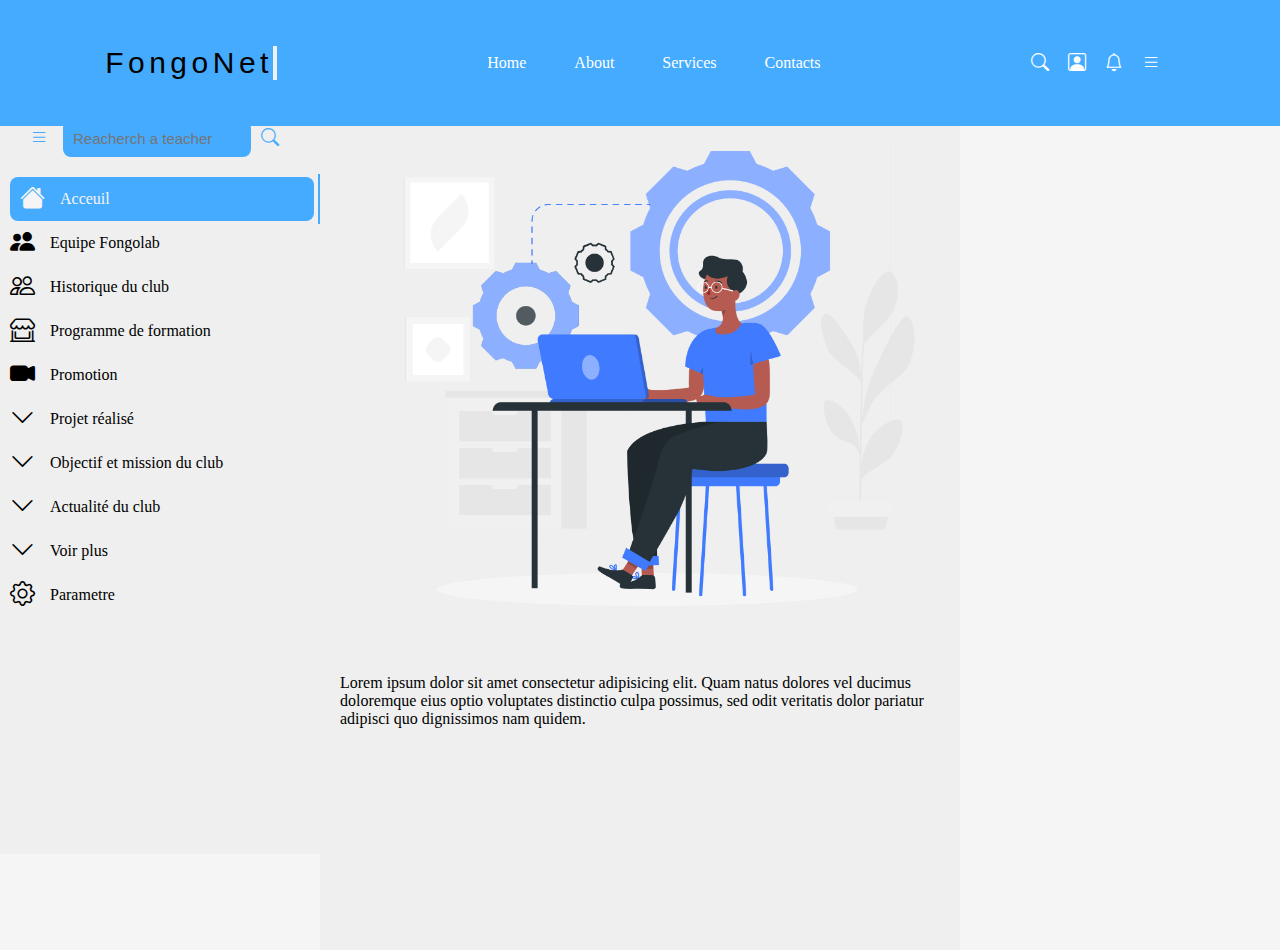
<file: index.html>
<!DOCTYPE html>
<html lang="en">
<head>
    <meta charset="UTF-8">
    <meta http-equiv="X-UA-Compatible" content="IE=edge">
    <meta name="viewport" content="width=device-width, initial-scale=1.0">
    <link rel="stylesheet" href="./style.css">
    <title>Document</title>
</head>
<body>
    <nav class="navbar">
        <div class="logo">FongoNet</div>
        <div class="list-1">
            <ul>
                <li><a href="#">Home</a></li>
                <li><a href="#">About</a></li>
                <li><a href="#">Services</a></li>
                <li><a href="#">Contacts</a></li>
            </ul>
        </div>
        <div class="icons">
            <i class="bi bi-search icon"></i>
            <i class="bi bi-person-square icon"></i>
            <i class="bi bi-bell icon"></i>
            <i class="bi bi-list icon"></i>
        </div>
    </nav>

    <div class="main">

        <div class="left">
            <div class="recherche">
                <i class="bi bi-list"></i>
                <input type="text" placeholder="Reacherch a teacher" class="barre">
                <i class="bi bi-search"></i>
            </div>
            <a href="./index.html">
                <div class="img active">
                    <i class="bi bi-house-fill"></i>
                    <p>Acceuil</p>
            </div>
            </a>
            <div class="img">
                <a href="./equipe.html">
                    <i class="bi bi-people-fill"></i>
                    <p>Equipe Fongolab</p>
                </a>
            </div>
            <div class="img">
                <a href="">
                    <i class="bi bi-people"></i>
                <p>Historique du club</p>
                </a>
            </div>
            <div class="img">
                <a href="">
                    <i class="bi bi-shop-window"></i>
                    <p>Programme de formation</p>
                </a>
            </div>
            <div class="img">
                <a href="">
                    <i class="bi bi-camera-video-fill"></i>
                    <p>Promotion</p>
                </a>
            </div>
            <div class="img">
                <a href="">
                    <i class="bi bi-chevron-down"></i>
                    <p>Projet réalisé</p>
                </a>
            </div>
            <div class="img">
                <a href="">
                    <i class="bi bi-chevron-down"></i>
                    <p>Objectif et mission du club</p>
                </a>
            </div>
            <div class="img">
                <a href="">
                    <i class="bi bi-chevron-down"></i>
                    <p>Actualité du club</p>
                </a>
            </div>
            <div class="img">
                <a href="">
                    <i class="bi bi-chevron-down"></i>
                    <p>Voir plus</p>
                </a>
            </div>
            <div class="img">
                <a href="">
                    <i class="bi bi-gear"></i>
                    <p>Parametre</p>
                </a>
            </div>

            
        </div>

        <div class="center">
            <img src="./images/page.png" width="100%" alt="">
            <P>Lorem ipsum dolor sit amet consectetur adipisicing elit. Quam natus dolores vel ducimus doloremque eius optio voluptates distinctio culpa possimus, sed odit veritatis dolor pariatur adipisci quo dignissimos nam quidem.</P>
        </div>


    </div>
</body>
</html>
</file>
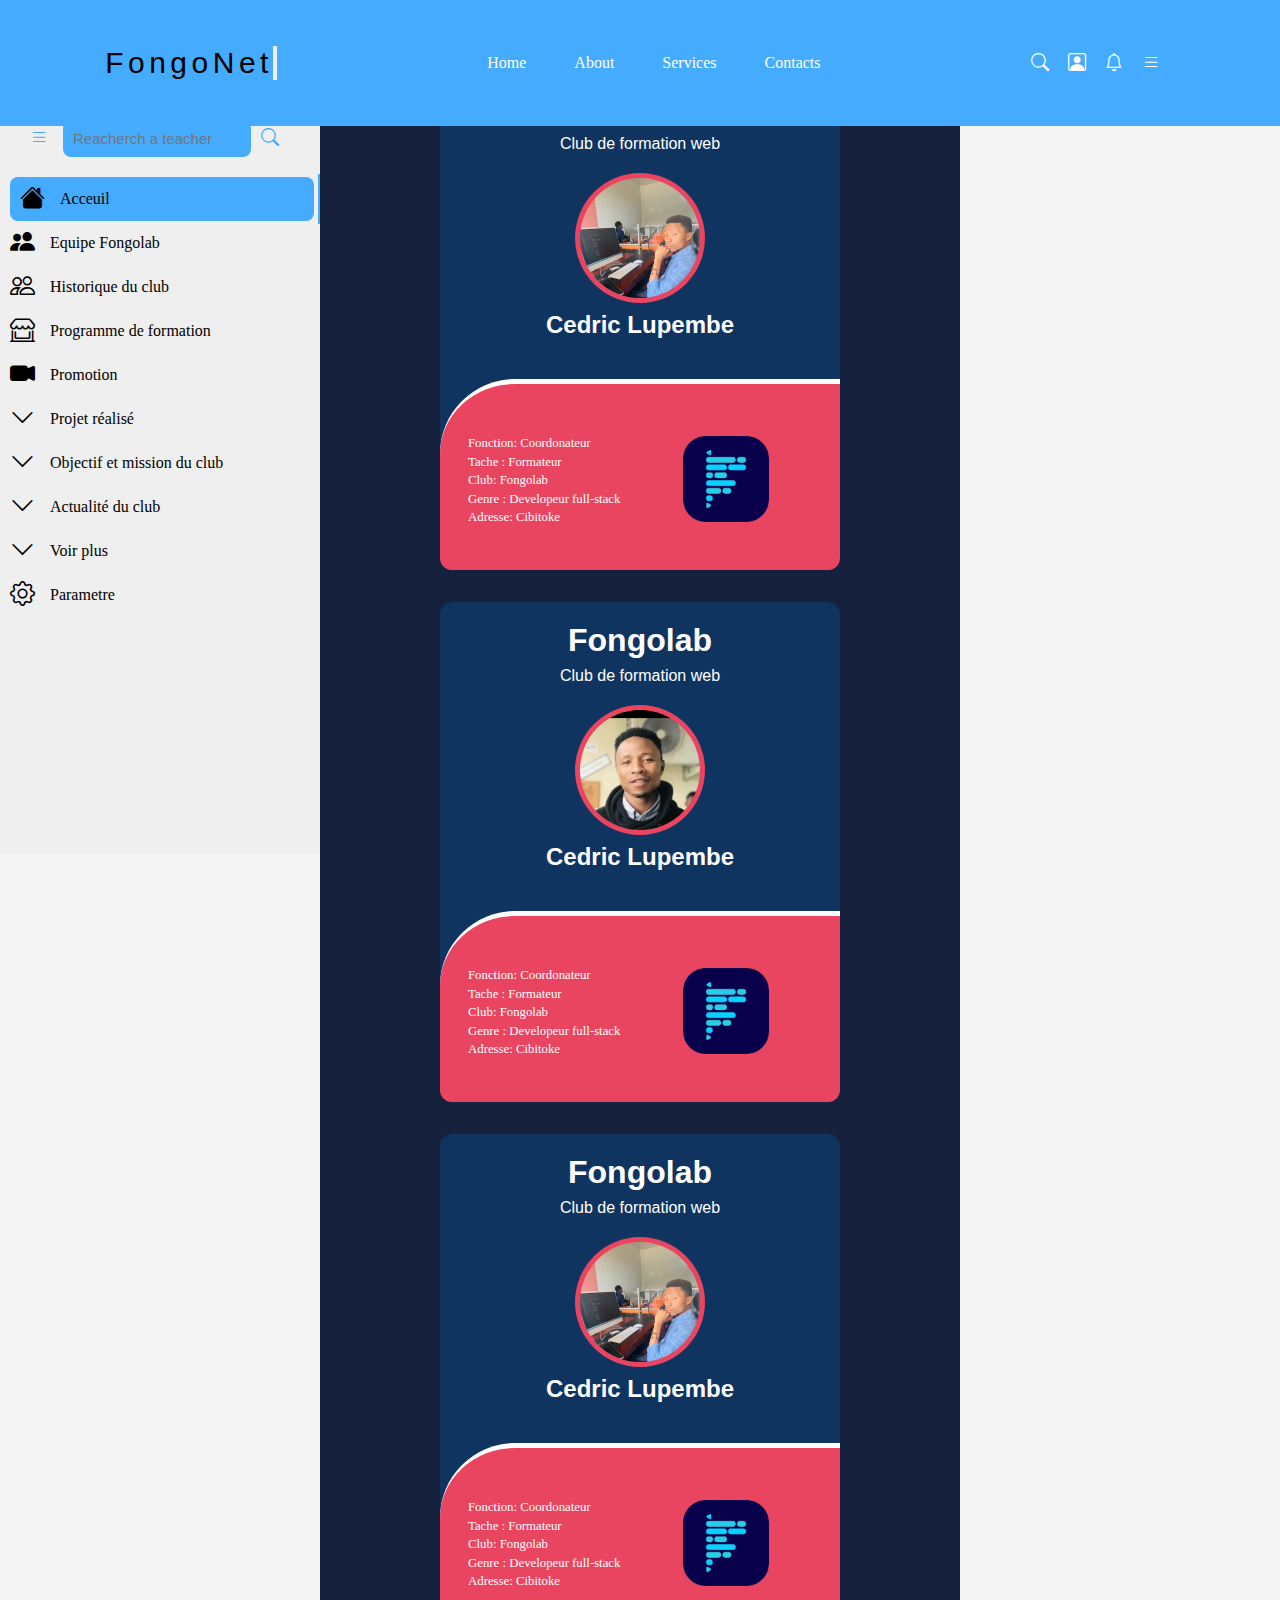
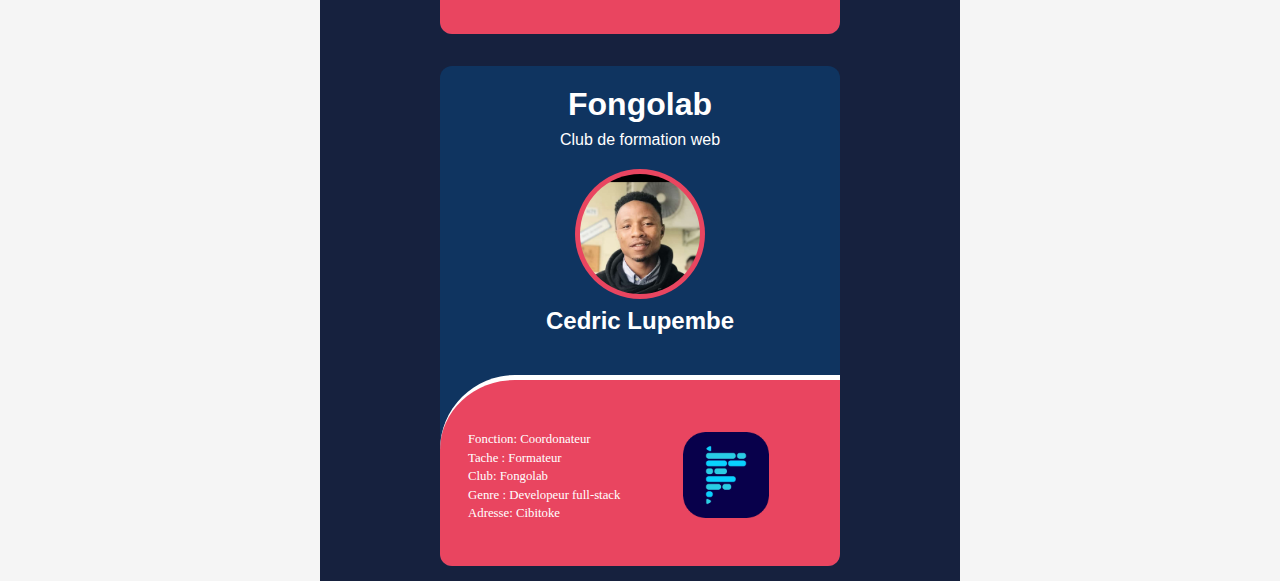
<file: equipe.html>
<!DOCTYPE html>
<html lang="en">
<head>
    <meta charset="UTF-8">
    <meta http-equiv="X-UA-Compatible" content="IE=edge">
    <meta name="viewport" content="width=device-width, initial-scale=1.0">
    <link rel="stylesheet" href="./style.css">
    <title>Document</title>
</head>
<body>
    <nav class="navbar">
        <div class="logo">FongoNet</div>
        <div class="list-1">
            <ul>
                <li><a href="#">Home</a></li>
                <li><a href="#">About</a></li>
                <li><a href="#">Services</a></li>
                <li><a href="#">Contacts</a></li>
            </ul>
        </div>
        <div class="icons">
            <i class="bi bi-search icon"></i>
            <i class="bi bi-person-square icon"></i>
            <i class="bi bi-bell icon"></i>
            <i class="bi bi-list icon"></i>
        </div>
    </nav>

    <div class="main">

        <div class="left">
            <div class="recherche">
                <i class="bi bi-list"></i>
                <input type="text" placeholder="Reacherch a teacher" class="barre">
                <i class="bi bi-search"></i>
            </div>
            <div class="img active">
                <a href="./index.html">
                    <i class="bi bi-house-fill"></i>
                    <p>Acceuil</p>
                </a>
            </div>
            <div class="img">
                <a href="./equipe.html">
                    <i class="bi bi-people-fill"></i>
                    <p>Equipe Fongolab</p>
                </a>
            </div>
            <div class="img">
                <a href="">
                    <i class="bi bi-people"></i>
                <p>Historique du club</p>
                </a>
            </div>
            <div class="img">
                <a href="">
                    <i class="bi bi-shop-window"></i>
                    <p>Programme de formation</p>
                </a>
            </div>
            <div class="img">
                <a href="">
                    <i class="bi bi-camera-video-fill"></i>
                    <p>Promotion</p>
                </a>
            </div>
            <div class="img">
                <a href="">
                    <i class="bi bi-chevron-down"></i>
                    <p>Projet réalisé</p>
                </a>
            </div>
            <div class="img">
                <a href="">
                    <i class="bi bi-chevron-down"></i>
                    <p>Objectif et mission du club</p>
                </a>
            </div>
            <div class="img">
                <a href="">
                    <i class="bi bi-chevron-down"></i>
                    <p>Actualité du club</p>
                </a>
            </div>
            <div class="img">
                <a href="">
                    <i class="bi bi-chevron-down"></i>
                    <p>Voir plus</p>
                </a>
            </div>
            <div class="img">
                <a href="">
                    <i class="bi bi-gear"></i>
                    <p>Parametre</p>
                </a>
            </div>

            
        </div>

        <div class="center equipe">
            
            <div class="container">
                <div class="card">
                    <div class="title">
                        <h1>Fongolab</h1>
                        <p>Club de formation web</p>
                    </div>
                    <div class="image">
                        <div class="outer">
                            <div class="inner">
                                <img src="./images/dev.jpg">
                            </div>
                        </div>
                    </div>
                    <div class="name">
                        <h4>Cedric Lupembe</h4>
                    </div>
                    <div class="details">
                        <div class="col">
                            <ul>
                                <li>Fonction: Coordonateur</li>
                                <li>Tache : Formateur</li>
                                <li>Club: Fongolab</li>
                                <li>Genre : Developeur full-stack</li>
                                <li>Adresse: Cibitoke</li>
                            </ul>
                        </div>
                        <div class="col">
                            <img src="./images/1684937373663-removebg-preview.png">
                        </div>
                    </div>
                </div>
        
                <div class="card">
                    <div class="title">
                        <h1>Fongolab</h1>
                        <p>Club de formation web</p>
                    </div>
                    <div class="image">
                        <div class="outer">
                            <div class="inner">
                                <img src="./images/ceda.jpg">
                            </div>
                        </div>
                    </div>
                    <div class="name">
                        <h4>Cedric Lupembe</h4>
                    </div>
                    <div class="details">
                        <div class="col">
                            <ul>
                                <li>Fonction: Coordonateur</li>
                                <li>Tache : Formateur</li>
                                <li>Club: Fongolab</li>
                                <li>Genre : Developeur full-stack</li>
                                <li>Adresse: Cibitoke</li>
                            </ul>
                        </div>
                        <div class="col">
                            <img src="./images/1684937373663-removebg-preview.png">
                        </div>
                    </div>
                </div>
        
                <div class="card">
                    <div class="title">
                        <h1>Fongolab</h1>
                        <p>Club de formation web</p>
                    </div>
                    <div class="image">
                        <div class="outer">
                            <div class="inner">
                                <img src="./images/dev.jpg">
                            </div>
                        </div>
                    </div>
                    <div class="name">
                        <h4>Cedric Lupembe</h4>
                    </div>
                    <div class="details">
                        <div class="col">
                            <ul>
                                <li>Fonction: Coordonateur</li>
                                <li>Tache : Formateur</li>
                                <li>Club: Fongolab</li>
                                <li>Genre : Developeur full-stack</li>
                                <li>Adresse: Cibitoke</li>
                            </ul>
                        </div>
                        <div class="col">
                            <img src="./images/1684937373663-removebg-preview.png">
                        </div>
                    </div>
                </div>
        
                <div class="card">
                    <div class="title">
                        <h1>Fongolab</h1>
                        <p>Club de formation web</p>
                    </div>
                    <div class="image">
                        <div class="outer">
                            <div class="inner">
                                <img src="./images/ceda.jpg">
                            </div>
                        </div>
                    </div>
                    <div class="name">
                        <h4>Cedric Lupembe</h4>
                    </div>
                    <div class="details">
                        <div class="col">
                            <ul>
                                <li>Fonction: Coordonateur</li>
                                <li>Tache : Formateur</li>
                                <li>Club: Fongolab</li>
                                <li>Genre : Developeur full-stack</li>
                                <li>Adresse: Cibitoke</li>
                            </ul>
                        </div>
                        <div class="col">
                            <img src="./images/1684937373663-removebg-preview.png">
                        </div>
                    </div>
                </div>
            </div>
        </div>


    </div>
    
</body>
</html>
</file>
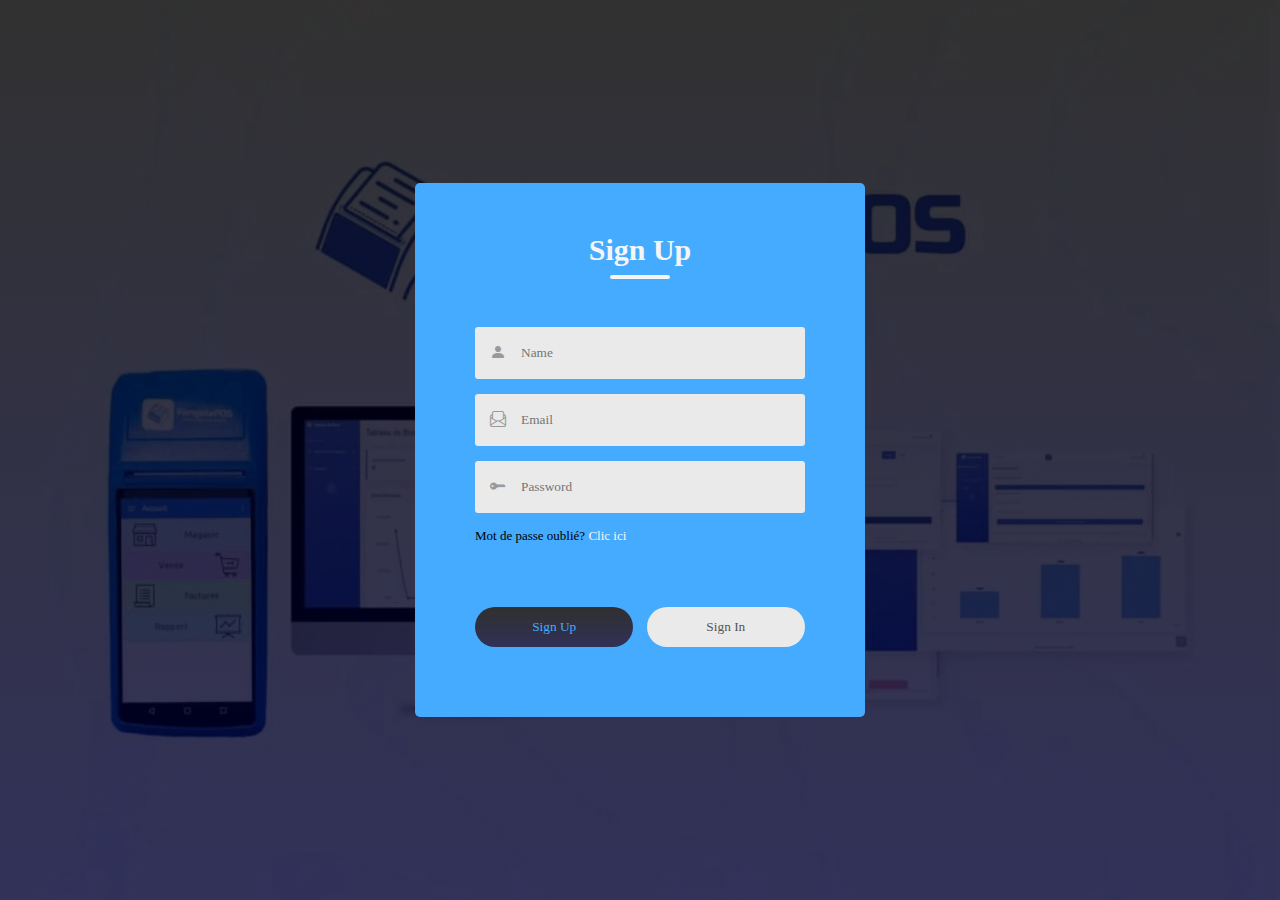
<file: login.html>
<!DOCTYPE html>
<html lang="en">
<head>
    <meta charset="UTF-8">
    <meta http-equiv="X-UA-Compatible" content="IE=edge">
    <meta name="viewport" content="width=device-width, initial-scale=1.0">
    <link rel="stylesheet" href="./login.css">
    <title>Document</title>
</head>
<body>
    <div class="container">
        <div class="form_box">
            <h1 id="title">Sign Up</h1>
            <form>
                <div class="input_group">
                    <div class="input_field" id="nameField">
                        <i class="bi bi-person-fill"></i>
                        <input type="text" placeholder="Name">
                    </div>
                    <div class="input_field">
                        <i class="bi bi-envelope-paper"></i>
                        <input type="email" placeholder="Email">
                    </div>
                    <div class="input_field">
                        <i class="bi bi-key-fill"></i>
                        <input type="password" placeholder="Password">
                    </div>
                    <P>Mot de passe oublié? <a href="">Clic ici</a></P>
                </div>
                <div class="btn_field">
                    <button type="button" id="signupBtn">Sign Up</button>
                    <button type="button" id="signinBtn" class="disable">Sign In</button>
                </div>
            </form>
        </div>
    </div>


    <script>

        let signupBtn = document.getElementById("signupBtn");
        let signinBtn = document.getElementById("signinBtn");
        let nameField = document.getElementById("nameField");
        let title = document.getElementById("title");

        signinBtn.onclick = function(){
            nameField.style.maxHeight = "0";
            title.innerHTML = "Sign In";
            signupBtn.classList.add("disable");
            signinBtn.classList.remove("disable");
        }
        signupBtn.onclick = function(){
            nameField.style.maxHeight = "60px";
            title.innerHTML = "Sign Up";
            signupBtn.classList.remove("disable");
            signinBtn.classList.add("disable");
        }

    </script>
    
</body>
</html>
</file>
<file: style.css>
@import url("https://cdn.jsdelivr.net/npm/bootstrap-icons@1.10.3/font/bootstrap-icons.css");
@import url('https://fonts.googleapis.com/css2?family=Lato:wght@100;300;400;700;900&display=swap');

*{
    padding: 0;
    margin: 0;
    box-sizing: border-box;
    text-decoration: none;
    list-style: none;
}
body::-webkit-scrollbar-thumb{
    border-radius: 20px;
    background: #45abff;
}
body::-webkit-scrollbar{
    width: 10px;
}
body:hover::-webkit-scrollbar-thumb{
    background: #cccccc;
}
.navbar{
    width: 100%;
    height: 14vh;
    display: flex;
    align-items: center;
    justify-content: space-around;
    background: #45abff;
    position: fixed;
    z-index: 1000;
    font-family: 'Pacifico', cursive;
}
.navbar .logo{
    font-family: 'Roboto', sans-serif;
    font-size: 30px;
    overflow: hidden;
    border-right: .15em solid #efefef;
    white-space: nowrap;
    letter-spacing: .15em;
    animation: typing 5.5s steps(30, end), blink-caret .75s step-end infinite;
 }
 @keyframes typing {
     from{width: 0}
     to {width: 14%}
     
 }
 @keyframes blink-caret {
     from, to{
         border-color: transparent;
     }
     20%{
         border-color: #efefef;
     }
 }
.navbar .list-1 ul{
    display: flex;
    justify-content: space-between;
    align-items: center;
    gap: 3rem;
    
}
.navbar .list-1 a{
    color: #fff;
}
.navbar .icons .bi{
    color: #fff;
    font-size: 18px;
    margin: 0 15px 0 0;
}

.main{
    display: flex;
    background: #f5f5f5;
}
.main .left{
    width: 25%;
    height: 86vh;
    overflow: hidden;
    overflow-y: scroll;
    margin-top: 80px;
    background: #efefef;
    padding: 20px 6px 5px 10px;
    position: fixed;
    font-family: 'Pacifico', cursive;
}
.main .left::-webkit-scrollbar{
    width: 7px;
}
.main .left::-webkit-scrollbar-thumb{
    border-radius: 20px;
    background: #f5f5f5;

}
.main .left .recherche{
    display: flex;
    justify-content: space-between;
    align-items: center;
    padding: 20px;
}
.main .left .recherche input{
    width: 100%;
    border-radius: 8px;
    outline: none;
    border-bottom: 2px solid #000;
    padding: 10px;
    border: none;
}
.main .left .recherche input:valid{
    background: #45abff;
    font-size: 15px;
    font-weight: 400;
}
.main .left .recherche .bi-search{
    margin-left: 10px;
}
.main .left .recherche i{
    font-size: 18px;
    align-items: center;
    text-align: center;
    color: #45abff;
    border-radius: 50%;
    margin: 8px 15px 8px 0;
}
.main .left:hover::-webkit-scrollbar-thumb{
    background: #cccccc;
}
.main .left .img{
    display: flex;
    align-items: center;
    cursor: pointer;
    transition: 0.2s;
}
.main .left .img a{
    display: flex;
    align-items: center;
    color: #000;
}
.main .left .img:hover{
    background: #45abff;
    border-radius: 8px;
    padding-left: 10px;
    color: #f5f5f5;
}
.main .left .active{
    background: #45abff;
    padding-left: 10px;
    border-radius: 8px;
    color: #f5f5f5;
}
.main .img:hover::before,
.main .active::before{
    content: '';
    position: absolute;
    right: 0;
    width: 2px;
    height: 50px;
    background: #45abff;
}
.main .left .img i{
    font-size: 25px;
    align-items: center;
    text-align: center;
    /* color: #45abff; */
    border-radius: 50%;
    margin: 8px 15px 8px 0;
}
.main .center{
    width: 50%;
    min-height: 100vh;
    padding: 20px 20px 0 20px;
    margin-top: 50px;
    background-color: #efefef;
    margin-left: 25%;
    padding-bottom: 15px;
}


/* la partie équipe */

.main .equipe{
    width: 50%;
    min-height: 100vh;
    padding: 20px 20px 0 20px;
    margin-top: 50px;
    background-color: #16213e;
    margin-left: 25%;
    padding-bottom: 15px;
}
.container{
    display: flex;
    flex-direction: column;
    justify-content: center;
    align-items: center;
    min-height: 100vh;
    gap: 2rem;
}
.card{
    width: 400px;
    height: 500px;
    border-radius: 12px;
    background-color: #0f3460;
    padding-top: 2%;
    overflow: hidden;
    cursor: pointer;
}
.card .title h1{
    font-family: sans-serif;
    color: #fff;
    font-size: 2rem;
    text-align: center;
    padding: 2%;
}
.card .title p{
    font-family: sans-serif;
    color: #fff;
    text-align: center;
}
.card .image{
    display: flex;
    justify-content: center;
    margin-top: 5%;
    align-items: center;
}
.card .image .outer{
    background-color: #e94560;
    height: 130px;
    width: 130px;
    border-radius: 50%;
    display: flex;
    justify-content: center;
    align-items: center;
}
.card .image .inner{
    width: 120px;
    height: 120px;
    overflow: hidden;
    border-radius: 50%;
}
.card .image .inner img{
    width: 100%;
    object-fit: cover;
    object-position: center;
}
.card .name h4{
    color: #fff;
    text-align: center;
    font-family: sans-serif;
    font-size: 1.5rem;
    font-weight: bold;
    margin-top: 8px;
}
.card .details{
    background-color: #e94560;
    height: 40%;
    margin-top: 10%;
    border-top-left-radius: 75px;
    padding: 7%;
    color: #fff;
    font-weight: open sans;
    display: flex;
    justify-content: center;
    align-items: center;
    border-top: 5px solid #fff;
}
.card .details .col{
    width: 50%;
}
.card .details .col img{
    width: 50%;
}
.card .details .col:last-child{
    display: flex;
    align-items: center;
    justify-content: center;
}
.card .details li{
    margin-top: 2%;
    font-size: 0.8rem;
}
</file>
<file: login.css>
@import url("https://cdn.jsdelivr.net/npm/bootstrap-icons@1.10.3/font/bootstrap-icons.css");
@import url('https://fonts.googleapis.com/css2?family=Lato:wght@100;300;400;700;900&display=swap');


*{
    margin: 0;
    padding: 0;
    box-sizing: border-box;
    font-family: 'Pacifico', cursive;
}
.container{
    width: 100%;
    height: 100vh;
    background-image: linear-gradient(rgba(0, 0, 0, 0.8), rgba(0, 0, 50, 0.8)), url(./images/1684754848795.jpg);
    background-position: center;
    background-size: cover;
    position: relative;
}
.form_box{
    width: 90%;
    max-width: 450px;
    position: absolute;
    top: 50%;
    left: 50%;
    transform: translate(-50%, -50%);
    background: #45abff;
    padding: 50px 60px 70px;
    text-align: center;
    border-radius: 5px;
}
.form_box h1{
    font-size: 30px;
    margin-bottom: 60px;
    color: #f5f5f5;
    position: relative;
}
.form_box h1::after{
    content: '';
    width: 60px;
    height: 4px;
    border-radius: 3px;
    background: #f5f5f5;
    position: absolute;
    bottom: -12px;
    left: 50%;
    transform: translateX(-50%);
}
.input_field{
    background: #eaeaea;
    margin: 15px 0;
    border-radius: 3px;
    display: flex;
    align-items: center;
    max-height: 65px;
    transition: max-width 0.5s;
    overflow: hidden;
}
.input_field input{
    width: 100%;
    background: transparent;
    border: 0;
    outline: none;
    padding: 18px 15px;
}
.input_field i{
    margin-left: 15px;
    color: #999;
}
form p{
    text-align: left;
    font-size: 13px;
}
form p a{
    text-decoration: none;
    color: #f5f5f5;
}
.btn_field{
    width: 100%;
    display: flex;
    justify-content: space-between;
}
.btn_field button{
    flex-basis: 48%;
    background-image: linear-gradient(rgba(0, 0, 0, 0.8), rgba(0, 0, 50, 0.8));
    color: #45abff;
    height: 40px;
    border-radius: 20px;
    border: 0;
    outline: none;
    cursor: pointer;
    transition: 1s;
}
.input_group{
    height: 280px;
}
.btn_field .disable{
    background: #eaeaea;
    color: #555;
}
</file>
